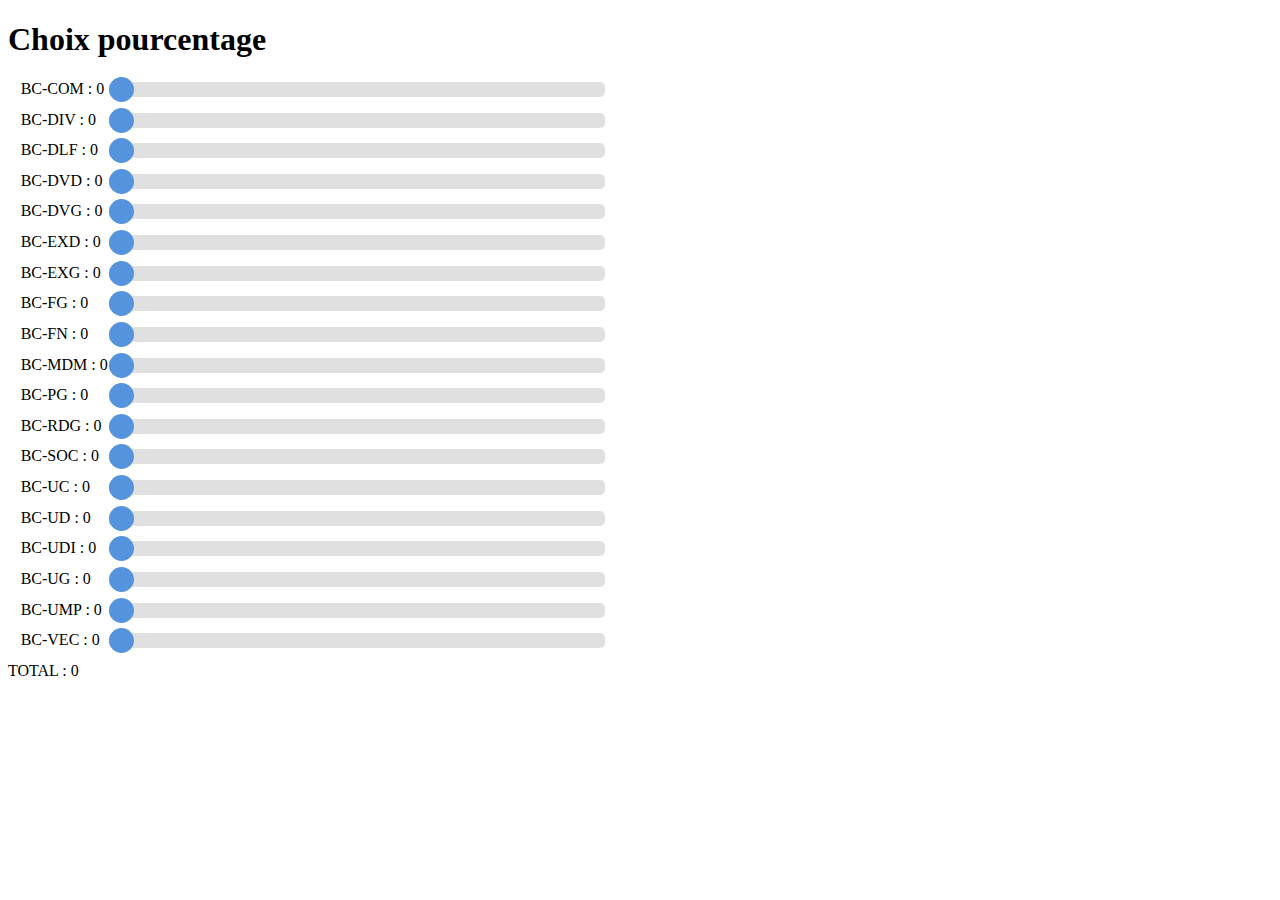
<file: sliders/index.html>
<!DOCTYPE html>
<html>
    <head>
        <meta name="viewport" content="width=device-width, initial-scale=1">
        <link rel="stylesheet" href="style.css">
    </head>
    <body>

        <h1>Choix pourcentage </h1>

        <div class="slider_container">
            <div class="slider_text">BC-COM : <span id="1_value">0</span> <input type="range" min="0" max="100" value="0" class="slider" id="1" oninput="initialisation(id)"></div>
            <div class="slider_text">BC-DIV : <span id="2_value">0</span><input type="range" min="0" max="100" value="0" class="slider" id="2" oninput="initialisation(id)"></div>
            <div class="slider_text">BC-DLF : <span id="3_value">0</span><input type="range" min="0" max="100" value="0" class="slider" id="3" oninput="initialisation(id)"></div>
            <div class="slider_text">BC-DVD : <span id="4_value">0</span><input type="range" min="0" max="100" value="0" class="slider" id="4" oninput="initialisation(id)"></div>
            <div class="slider_text">BC-DVG : <span id="5_value">0</span><input type="range" min="0" max="100" value="0" class="slider" id="5" oninput="initialisation(id)"></div>
            <div class="slider_text">BC-EXD : <span id="6_value">0</span><input type="range" min="0" max="100" value="0" class="slider" id="6" oninput="initialisation(id)"></div>
            <div class="slider_text">BC-EXG : <span id="7_value">0</span><input type="range" min="0" max="100" value="0" class="slider" id="7" oninput="initialisation(id)"></div>
            <div class="slider_text">BC-FG : <span id="8_value">0</span><input type="range" min="0" max="100" value="0" class="slider" id="8" oninput="initialisation(id)"></div>
            <div class="slider_text">BC-FN : <span id="9_value">0</span><input type="range" min="0" max="100" value="0" class="slider" id="9" oninput="initialisation(id)"></div>
            <div class="slider_text">BC-MDM : <span id="10_value">0</span><input type="range" min="0" max="100" value="0" class="slider" id="10" oninput="initialisation(id)"></div>
            <div class="slider_text">BC-PG : <span id="11_value">0</span><input type="range" min="0" max="100" value="0" class="slider" id="11" oninput="initialisation(id)"></div>
            <div class="slider_text">BC-RDG : <span id="12_value">0</span><input type="range" min="0" max="100" value="0" class="slider" id="12" oninput="initialisation(id)"></div>
            <div class="slider_text">BC-SOC : <span id="13_value">0</span><input type="range" min="0" max="100" value="0" class="slider" id="13" oninput="initialisation(id)"></div>
            <div class="slider_text">BC-UC : <span id="14_value">0</span><input type="range" min="0" max="100" value="0" class="slider" id="14" oninput="initialisation(id)"></div>
            <div class="slider_text">BC-UD : <span id="15_value">0</span><input type="range" min="0" max="100" value="0" class="slider" id="15" oninput="initialisation(id)"></div>
            <div class="slider_text">BC-UDI : <span id="16_value">0</span><input type="range" min="0" max="100" value="0" class="slider" id="16" oninput="initialisation(id)"></div>
            <div class="slider_text">BC-UG : <span id="17_value">0</span><input type="range" min="0" max="100" value="0" class="slider" id="17" oninput="initialisation(id)"></div>
            <div class="slider_text">BC-UMP : <span id="18_value">0</span><input type="range" min="0" max="100" value="0" class="slider" id="18" oninput="initialisation(id)"></div>
            <div class="slider_text">BC-VEC : <span id="19_value">0</span><input type="range" min="0" max="100" value="0" class="slider" id="19" oninput="initialisation(id)"></div>
            <div>TOTAL : <span id="somme_value">0</span> </div>

        
        </div>

        

    </body>
    <script src="script.js"></script>
</html>
</file>
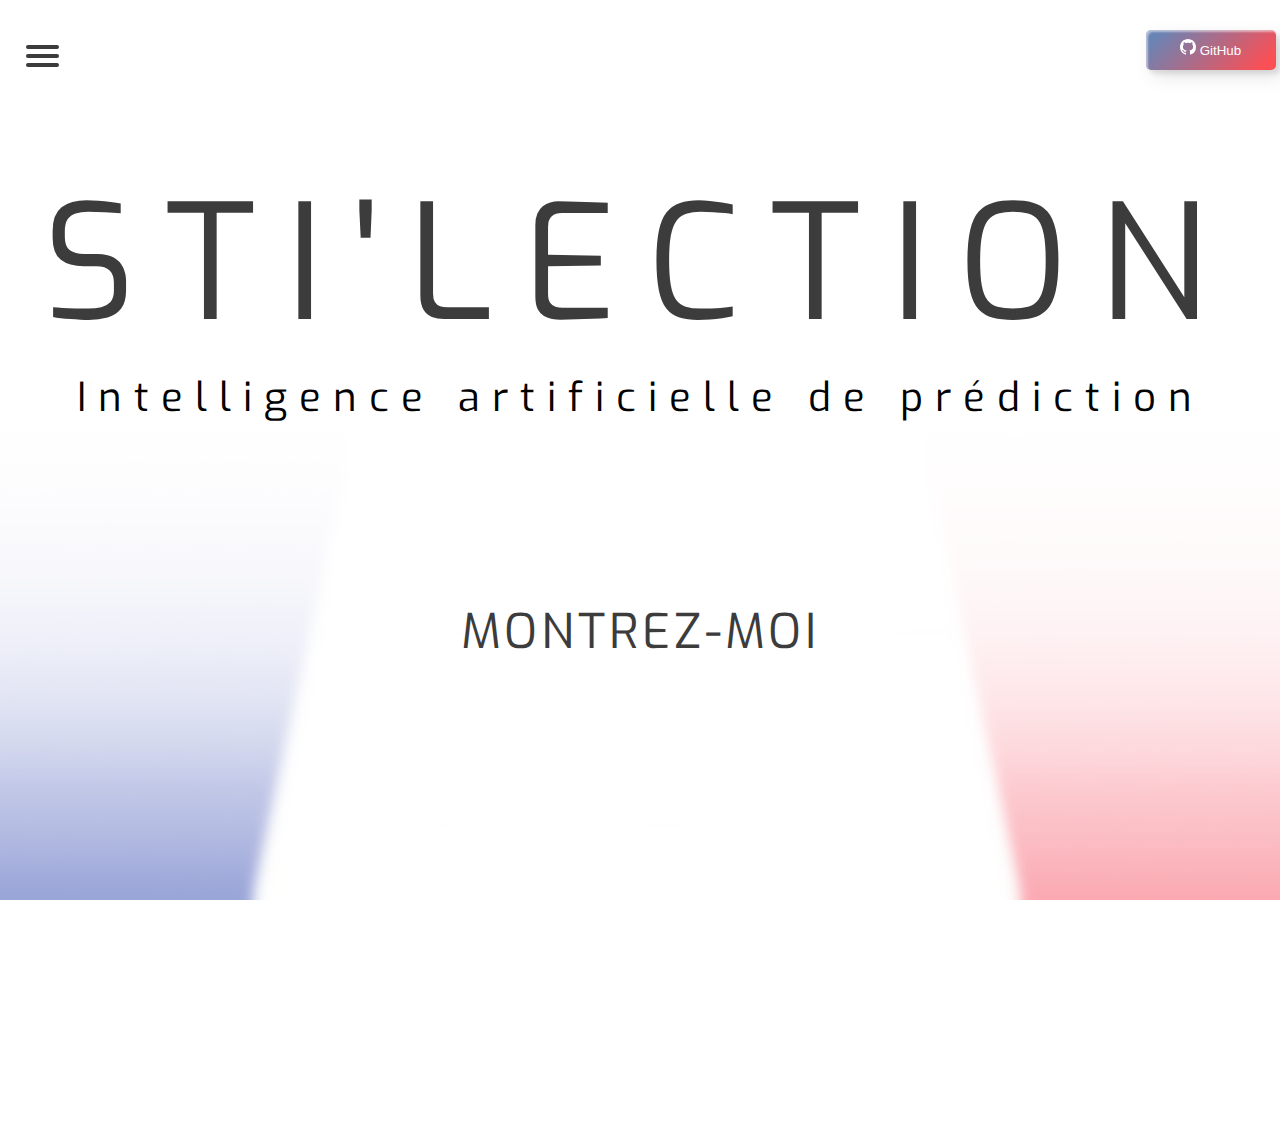
<file: web/index.html>
<!DOCTYPE html>

<html>
    <head>
        <meta charset="utf-8">
        <link rel="stylesheet" href="style.css" />
        <title>StiLection</title>
    </head>

    <body class="accueil">
        
        <button class="custom-btn btn-git" onclick="window.location.href = 'https://github.com/Anatharr/elections';">
            <span> 
                <svg xmlns="http://www.w3.org/2000/svg" width="16" height="16" fill="currentColor" class="bi bi-github" viewBox="0 0 16 16">
                    <path d="M8 0C3.58 0 0 3.58 0 8c0 3.54 2.29 6.53 5.47 7.59.4.07.55-.17.55-.38 0-.19-.01-.82-.01-1.49-2.01.37-2.53-.49-2.69-.94-.09-.23-.48-.94-.82-1.13-.28-.15-.68-.52-.01-.53.63-.01 1.08.58 1.23.82.72 1.21 1.87.87 2.33.66.07-.52.28-.87.51-1.07-1.78-.2-3.64-.89-3.64-3.95 0-.87.31-1.59.82-2.15-.08-.2-.36-1.02.08-2.12 0 0 .67-.21 2.2.82.64-.18 1.32-.27 2-.27.68 0 1.36.09 2 .27 1.53-1.04 2.2-.82 2.2-.82.44 1.1.16 1.92.08 2.12.51.56.82 1.27.82 2.15 0 3.07-1.87 3.75-3.65 3.95.29.25.54.73.54 1.48 0 1.07-.01 1.93-.01 2.2 0 .21.15.46.55.38A8.012 8.012 0 0 0 16 8c0-4.42-3.58-8-8-8z"/>
                </svg>
                GitHub
            </span>
        </button>

        <nav role="navigation">
            <div id="menuToggle">

            <input type="checkbox" />

            <span></span>
            <span></span>
            <span></span>

            <ul id="menu">
                <a href="index.html"><li>Accueil</li></a><br>
                <a href="predictions.php"><li>IA de prédiction</li></a><br>
                <a href="actualites.html"><li>Actualités</li></a><br>
                <a href="projet.html"><li>Le projet</li></a><br>
                <a href="equipe.html"><li>L'équipe</li></a><br>
                <a href="contact.html"><li>Contact</li></a>

                <p id="copyright">© STI'LECTION, 2021 - Tous droits réservés</p>
            </ul>
            </div>
        </nav>

        <div id="title_Estilection">STI'LECTION</div>

        <div id="text_presentation">Intelligence artificielle de prédiction</div>

        <div class="button">
            <form>
              <a href="predictions.php">
                <span></span>
                <span></span>
                <span></span>
                <span></span>
                Montrez-moi
              </a>
            </form>
        </div>       

        <script src="script_accueil.js"></script>
    </body>
</html>
</file>
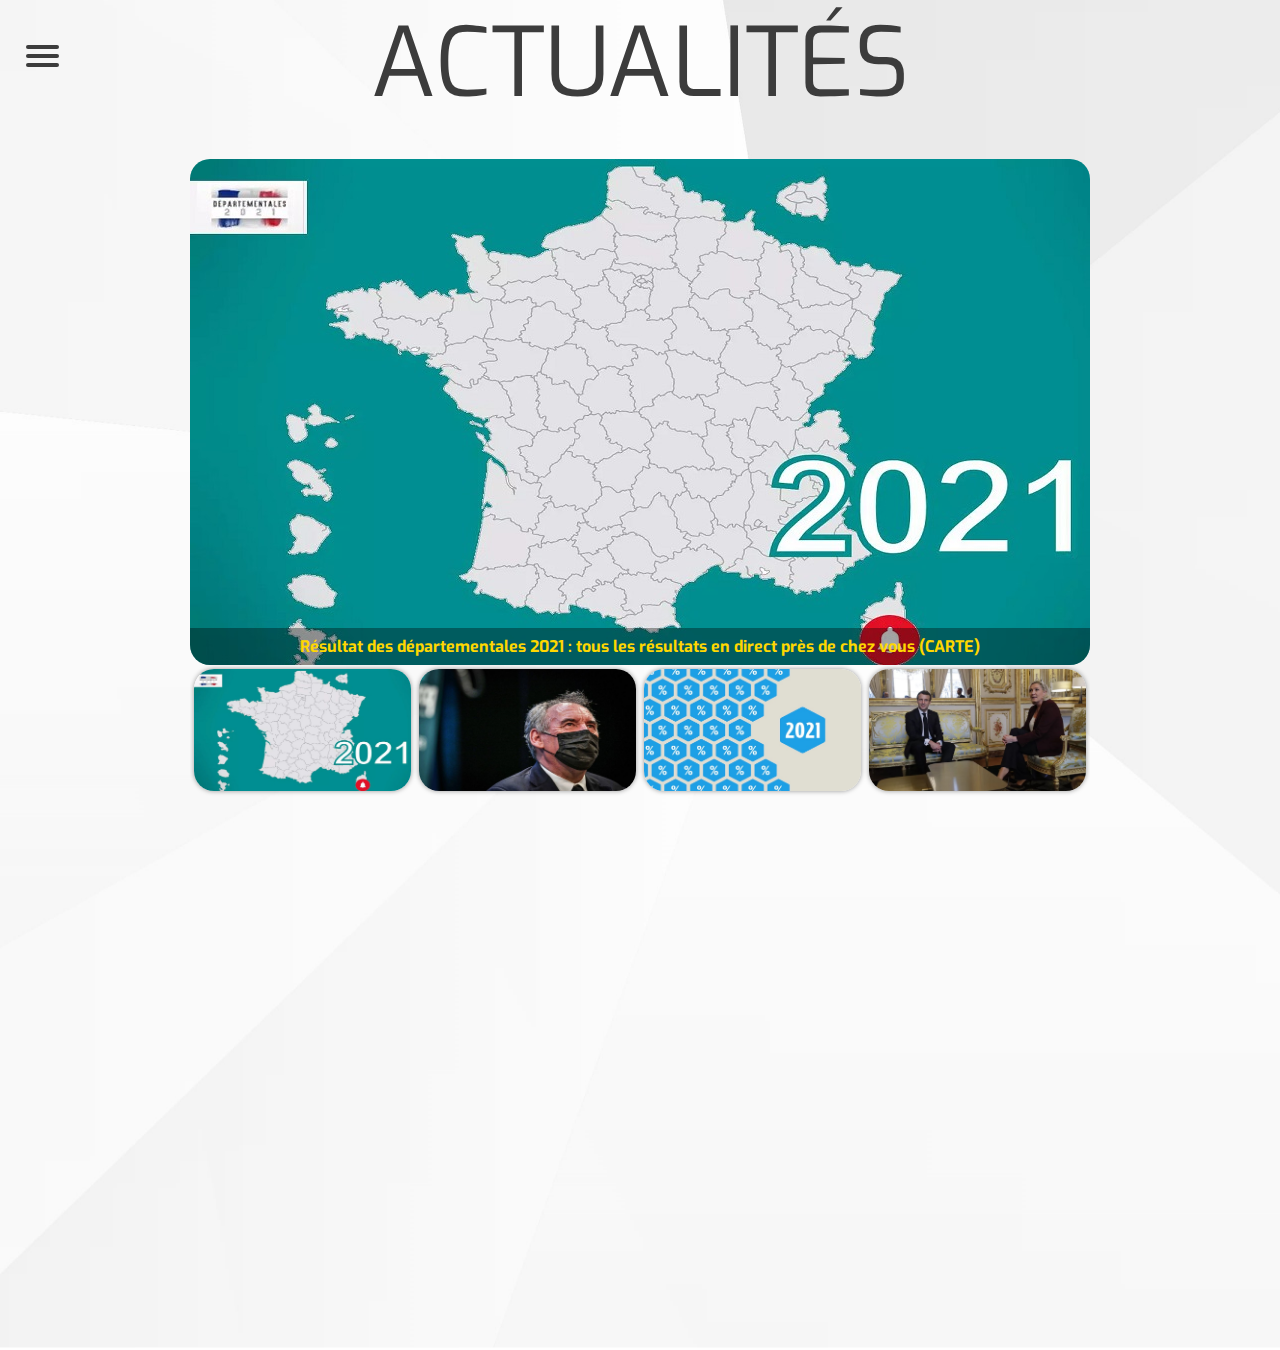
<file: web/actualites.html>
<html>

<head>
    <meta charset="utf-8">
    <link rel="stylesheet" href="stylepredictions.css" />
    <title>Actualités</title>
</head>


<body id="body_actualites">

    <nav role="navigation">
        <div id="menuToggle">

            <input type="checkbox" />

            <span></span>
            <span></span>
            <span></span>

            <ul id="menu">
                <a href="index.html">
                    <li>Accueil</li>
                </a><br>
                <a href="predictions.php">
                    <li>IA de prédiction</li>
                </a><br>
                <a href="actualites.html">
                    <li>Actualités</li>
                </a><br>
                <a href="projet.html">
                    <li>Le projet</li>
                </a><br>
                <a href="equipe.html">
                    <li>L'équipe</li>
                </a><br>
                <a href="contact.html">
                    <li>Contact</li>
                </a>

                <p id="copyright">© STI'LECTION, 2021 - Tous droits réservés</p>
            </ul>
        </div>
    </nav>


    <div id="actualite_titre">
        <div id="titre_actu">Actualités</div>
    </div>
    <div id="actualite_corps">

        <span id="img1" class="target"></span>
        <span id="img2" class="target"></span>
        <span id="img3" class="target"></span>
        <span id="img4" class="target"></span>
        <div class="cadre_diapo">
            <div class="interieur_diapo">
                <div class=description>
                    <span class="legende">Résultat des départementales 2021 : tous les résultats en direct près de chez vous (CARTE)</span>
                    <a href="https://www.linternaute.com/actualite/politique/2537262-resultat-des-departementales-2021-tous-les-resultats-en-direct-pres-de-chez-vous/">
                        <img src="images\act_1.jpg" alt>
                    </a>
                </div>
                <div class=description>
                    <span class="legende">Résultats des régionales EN DIRECT : « Un coup de semonce très important pour la majorité » et l’exécutif juge François Bayrou (MoDem)...</span>
                    <a href="https://www.20minutes.fr/elections/3071739-20210627-elections-regionales-direct-participation-peine-meilleure-deuxieme-tour    ">
                        <img src="images\act_2.jpg" alt>
                    </a>
                </div>
                <div class=description>
                    <span class="legende">Elections départementales 2021 : découvrez les résultats dans votre commune</span>
                    <a href="https://www.leparisien.fr/elections/elections-departementales-second-tour-tous-les-resultats-27-06-2021-PDU34TK62RER3F5U7FGE36JQP4.php">
                        <img src="images\act_3.jpg" alt>
                    </a>
                </div>
                <div class=description>
                    <span class="legende">Présidentielle 2022 : Emmanuel Macron et Marine Le Pen en tête des intentions de vote au premier tour, Xavier Bertrand meilleur candidat pour la droite selon notre sondage</span>
                    <a href="https://www.francetvinfo.fr/politique/marine-le-pen/election-presidentielle-emmanuel-macron-et-marine-le-pen-en-tete-des-intentions-de-vote-au-premier-tour-selon-notre-sondage_4680623.html">
                        <img src="images\act_4.jpg" alt>
                    </a>
                </div>
            </div>
            <ul class="navigation_diapo">
                <li>
                    <a href="#img1"><img src="images\act_1.jpg" alt></a>
                </li>
                <li>
                    <a href="#img2"><img src="images\act_2.jpg" alt></a>
                </li>
                <li>
                    <a href="#img3"><img src="images\act_3.jpg" alt></a>
                </li>
                <li>
                    <a href="#img4"><img src="images\act_4.jpg" alt></a>
                </li>
            </ul>
        </div>

    </div>

</body>

</html>
</file>
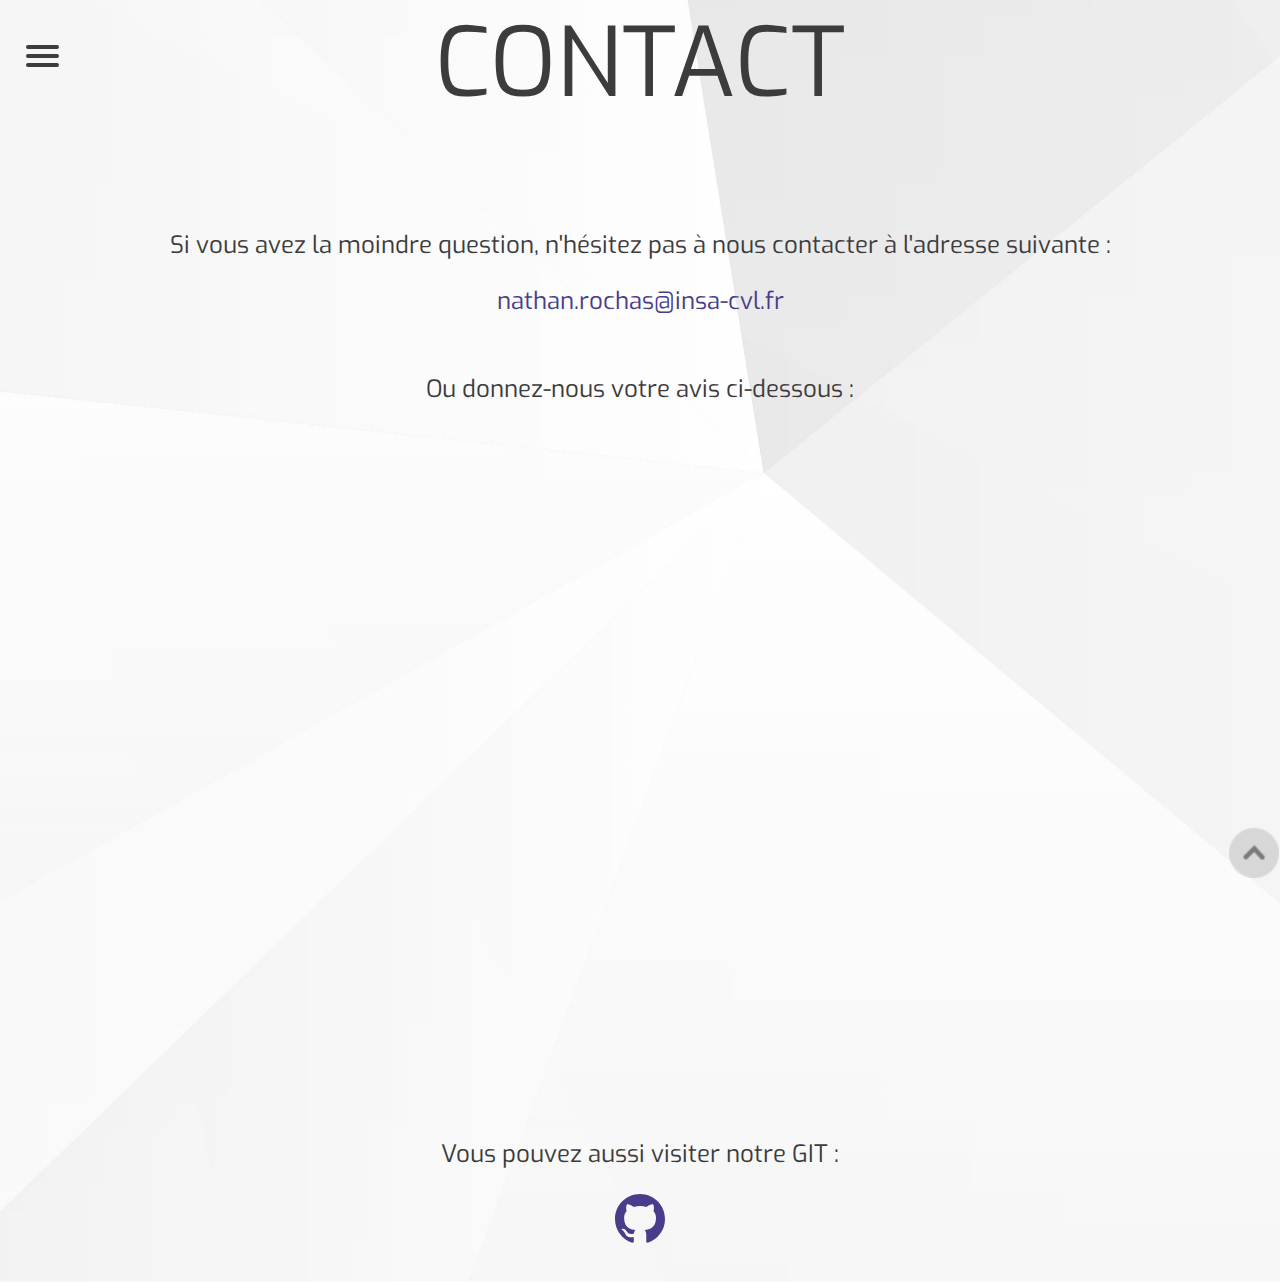
<file: web/contact.html>
<!DOCTYPE html>

<html>

<head>
    <meta charset="utf-8">
    <link rel="stylesheet" href="stylepredictions.css" />
    <title>Contact</title>
</head>


<body id="body_contact">

    <div class="retour_haut_page">
        <a href="#ancrehautpage"><img src="images/to_top.png" /></a>
    </div>

    <nav role="navigation">
        <div id="menuToggle">

            <input type="checkbox" id="checkbox_burger" onclick="menu_deroulant_bloquant()" />

            <span></span>
            <span></span>
            <span></span>

            <ul id="menu">
                <a href="index.html">
                    <li>Accueil</li>
                </a><br>
                <a href="predictions.php">
                    <li>IA de prédiction</li>
                </a><br>
                <a href="actualites.html">
                    <li>Actualités</li>
                </a><br>
                <a href="projet.html">
                    <li>Le projet</li>
                </a><br>
                <a href="equipe.html">
                    <li>L'équipe</li>
                </a><br>
                <a href="contact.html">
                    <li>Contact</li>
                </a>

                <p id="copyright">© STI'LECTION, 2021 - Tous droits réservés</p>
            </ul>
        </div>
    </nav>

    <div class="projet_corps">
        <div class="projet_titre">
            Contact
        </div>
        <div class="contact_contenu">

            <p>Si vous avez la moindre question, n'hésitez pas à nous contacter à l'adresse suivante :</p>
            <a href="mailto:nathan.rochas@insa-cvl.fr">nathan.rochas@insa-cvl.fr</a>
            <br/>
            <br/>
            <p>Ou donnez-nous votre avis ci-dessous :</p>
            <iframe src="https://docs.google.com/forms/d/e/1FAIpQLSekiBBFoej_gWaAhciqFXKOt9H4rk5LDaLRvQ8CmKGEgmdntg/viewform?embedded=true" width="640" height="645" frameborder="0" marginheight="0" marginwidth="0" margin-top="0" overflow-y="hidden">Chargement…</iframe>
            <br/>
            <br/>
            <p>Vous pouvez aussi visiter notre GIT : </p>
            <a href="https://github.com/Anatharr/elections">
                <svg xmlns="http://www.w3.org/2000/svg" width="50" height="50" fill="currentColor" class="bi bi-github" viewBox="0 0 16 16">
                    <path d="M8 0C3.58 0 0 3.58 0 8c0 3.54 2.29 6.53 5.47 7.59.4.07.55-.17.55-.38 0-.19-.01-.82-.01-1.49-2.01.37-2.53-.49-2.69-.94-.09-.23-.48-.94-.82-1.13-.28-.15-.68-.52-.01-.53.63-.01 1.08.58 1.23.82.72 1.21 1.87.87 2.33.66.07-.52.28-.87.51-1.07-1.78-.2-3.64-.89-3.64-3.95 0-.87.31-1.59.82-2.15-.08-.2-.36-1.02.08-2.12 0 0 .67-.21 2.2.82.64-.18 1.32-.27 2-.27.68 0 1.36.09 2 .27 1.53-1.04 2.2-.82 2.2-.82.44 1.1.16 1.92.08 2.12.51.56.82 1.27.82 2.15 0 3.07-1.87 3.75-3.65 3.95.29.25.54.73.54 1.48 0 1.07-.01 1.93-.01 2.2 0 .21.15.46.55.38A8.012 8.012 0 0 0 16 8c0-4.42-3.58-8-8-8z"/>
                </svg>
            </a>
            <br />
            <br />

        </div>
    </div>

    <script src="script_contact.js"></script>
    <script src='https://ajax.googleapis.com/ajax/libs/jquery/2.2.2/jquery.min.js'></script>
    <script src="boutonremonter.js"></script>

</body>

</html>
</file>
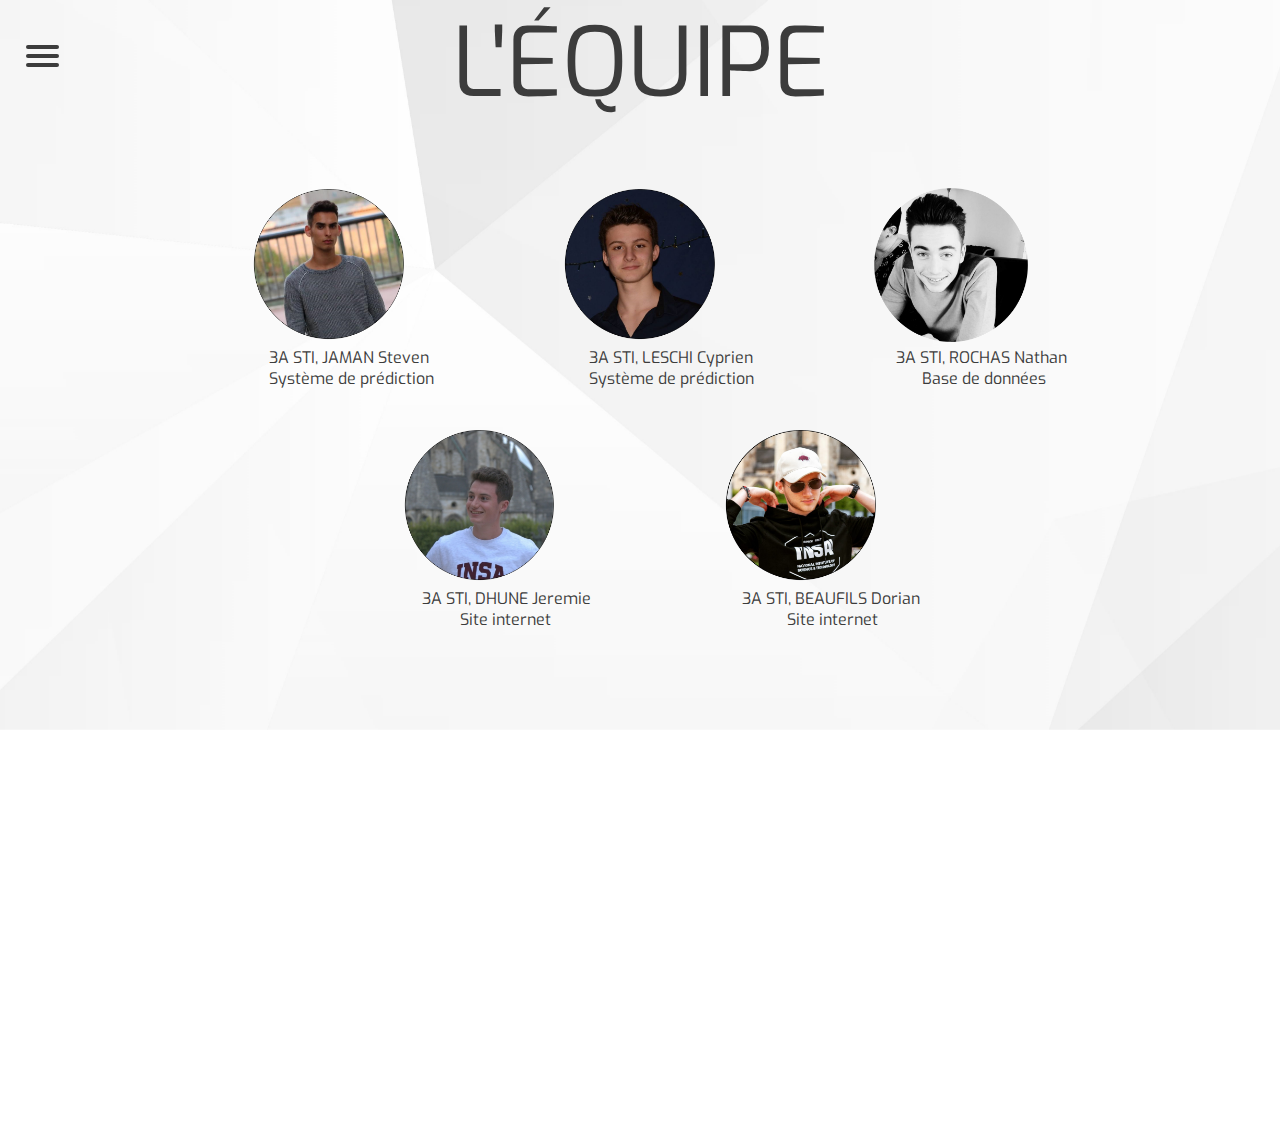
<file: web/equipe.html>
<!DOCTYPE html>

<html>

<head>
    <meta charset="utf-8">
    <link rel="stylesheet" href="stylepredictions.css" />
    <title>Notre équipe</title>
</head>


<body id="body_equipe">
    <nav role="navigation">
        <div id="menuToggle">

            <input type="checkbox" />

            <span></span>
            <span></span>
            <span></span>

            <ul id="menu">
                <a href="index.html">
                    <li>Accueil</li>
                </a><br>
                <a href="predictions.php">
                    <li>IA de prédiction</li>
                </a><br>
                <a href="actualites.html">
                    <li>Actualités</li>
                </a><br>
                <a href="projet.html">
                    <li>Le projet</li>
                </a><br>
                <a href="equipe.html">
                    <li>L'équipe</li>
                </a><br>
                <a href="contact.html">
                    <li>Contact</li>
                </a>

                <p id="copyright">© STI'LECTION, 2021 - Tous droits réservés</p>
            </ul>
        </div>
    </nav>


    <div class="equipe_corps">
        <div class="projet_titre">
            L'équipe
        </div>

        <div class="img_cyp_steven_nathan">
            <img id="img_steven" src="images/steven.png" alt="steven">
            <img id="img_cyprien" src="images/cyprien.png" alt="cyprien">
            <img id="img_nathan" src="images/nathan.png" alt="nathan">
        </div>

        <div class="caption_cyp_steven_nathan">
            <span id="caption_steven"> 3A STI, JAMAN Steven <br> Système de prédiction</span>
            <span id="caption_cyprien">3A STI, LESCHI Cyprien <br> Système de prédiction</span>
            <span id="caption_nathan">3A STI, ROCHAS Nathan <br> <span id="caption_nathan_bdd">Base de
                    données</span></span>
        </div>


        <div class="img_jeremie_dorian">
            <img id="img_jeremie" src="images/jeremie.png" alt="jeremie">
            <img id="img_dorian" src="images/dorian.png" alt="dorian">
        </div>
        
        <div class="caption_jeremie_dorian">
            <span id="caption_jeremie"> 3A STI, DHUNE Jeremie <br> <span id="caption_jeremie_si">Site internet</span></span>
            <span id="caption_dorian">3A STI, BEAUFILS Dorian <br> <span id="caption_dorian_si"> Site internet</span></span>
        </div>

    </div>
</body>

</html>
</file>
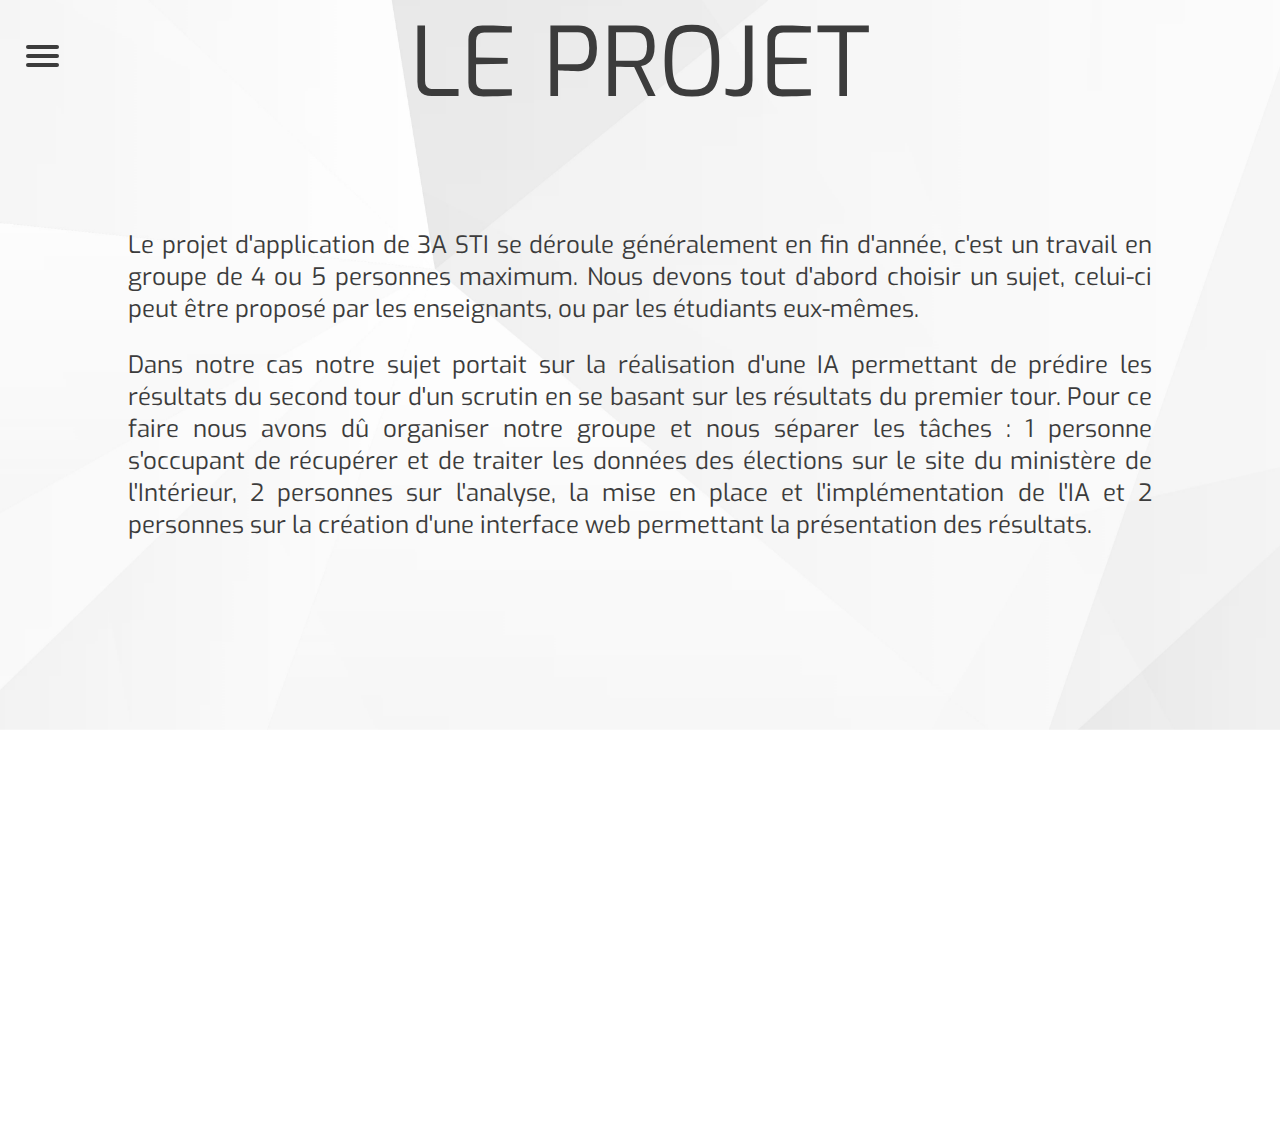
<file: web/projet.html>
<!DOCTYPE html>

<!DOCTYPE html>

<html>

<head>
    <meta charset="utf-8">
    <link rel="stylesheet" href="stylepredictions.css" />
    <title>Notre projet</title>
</head>


<body id="body_projet">
    <nav role="navigation">
        <div id="menuToggle">
            
            <input type="checkbox" />

            <span id="span1"></span>
            <span></span>
            <span></span>
            
            <ul id="menu">
                <a href="index.html">
                    <li>Accueil</li>
                </a><br>
                <a href="predictions.php">
                    <li>IA de prédiction</li>
                </a><br>
                <a href="actualites.html">
                    <li>Actualités</li>
                </a><br>
                <a href="projet.html">
                    <li>Le projet</li>
                </a><br>
                <a href="equipe.html">
                    <li>L'équipe</li>
                </a><br>
                <a href="contact.html">
                    <li>Contact</li>
                </a>

                <p id="copyright">© STI'LECTION, 2021 - Tous droits réservés</p>
            </ul>
       
        </div>
    </nav>

    <div class="projet_corps">
        <div class="projet_titre">
            Le projet
        </div>
        <div class="projet_contenu">
            <p>Le projet d'application de 3A STI se déroule généralement
                en fin d'année, c'est un travail en groupe de 4 ou 5 personnes maximum. Nous devons tout d'abord choisir
                un sujet, celui-ci peut être proposé par les enseignants, ou
                par les étudiants eux-mêmes.</p>

            <p>Dans notre cas notre sujet portait sur la réalisation d'une IA permettant de prédire les résultats du
                second tour d'un scrutin en se basant sur les résultats du premier tour.

                Pour ce faire nous avons dû organiser notre groupe et nous séparer les tâches : 1 personne s'occupant de
                récupérer et de traiter les données des élections sur le site du ministère de l'Intérieur, 2 personnes
                sur l'analyse, la mise en place et l'implémentation de l'IA
                et 2 personnes sur la création d'une interface web permettant la présentation des résultats.</p>
        </div>
    </div>
</body>

</html>
</file>
<file: sliders/style.css>
.slider {
    -webkit-appearance: none;
    width: 40%;
    position: absolute;
    left: 7%;
    height: 15px;
    border-radius: 5px;  
    background: #d3d3d3;
    outline: none;
    opacity: 0.7;
    -webkit-transition: .2s;
    transition: opacity .2s;
}
  
.slider_text {
position: relative;
margin: 1%;
}
.slider::-webkit-slider-thumb {
-webkit-appearance: none;
appearance: none;
width: 25px;
height: 25px;
border-radius: 50%; 
background: rgb(14, 104, 206);
cursor: pointer;
}

.slider::-moz-range-thumb {
width: 25px;
height: 25px;
border-radius: 50%;
background: #04AA6D;
cursor: pointer;
}
</file>
<file: web/style.css>
@import url('https://fonts.googleapis.com/css2?family=Exo:wght@500&display=swap');


body{
  overflow-y: hidden;
}
#title_Estilection{
    font-family: 'Exo', sans-serif;
    text-align: center;
    font-size: 10rem;
    margin-top: 7%;
    letter-spacing: 30px;
    color: rgb(60, 60, 60)
}

#text_presentation{
    font-family: 'Exo', sans-serif;
    text-align: center;
    font-size: 250%;
    letter-spacing: 12px;
}

.button{
    text-align: center;
    margin-top: 10%;
}
.button form a {
    
    font-family: 'Exo', sans-serif;
    position: relative;
    display: inline-block;
    padding: 10px 30px;
    color: rgb(60, 60, 60);
    font-size: 300%;
    
    text-decoration: none;
    text-transform: uppercase;
    overflow: hidden;
    transition: .5s;
    margin-top: 40px;
    letter-spacing: 4px
    
  }
  
.button a:hover {
    border-radius: 5px;
    box-shadow:/* 0 0 5px #ff0000,
                0 0 25px #000000,
                0 0 50px #ff0000,*/
                0 0 40px #00327c;
  }
  
.button a span {
    position: absolute;
    display: block;
  }

.button a span:nth-child(1) {
    top: 0;
    left: -100%;
    width: 100%;
    height: 2px;
    background: linear-gradient(90deg, transparent, #ff0000);
    animation: btn-anim1 1s linear infinite;
}
  
@keyframes btn-anim1 {
    0% {
      left: -100%;
    }
    50%,100% {
      left: 100%;
    }
}
  
.button a span:nth-child(2) {
    top: -100%;
    right: 0;
    width: 2px;
    height: 100%;
    background: linear-gradient(180deg, transparent, #ff0000);
    animation: btn-anim2 1s linear infinite;
    animation-delay: .25s
}
  
@keyframes btn-anim2 {
    0% {
      top: -100%;
    }
    50%,100% {
      top: 100%;
    }
}
  
.button a span:nth-child(3) {
    bottom: 0;
    right: -100%;
    width: 100%;
    height: 2px;
    background: linear-gradient(270deg, transparent, #00327c);
    animation: btn-anim3 1s linear infinite;
    animation-delay: .5s
}
  
@keyframes btn-anim3 {
    0% {
      right: -100%;
    }
    50%,100% {
      right: 100%;
    }
}
  
.button a span:nth-child(4) {
    bottom: -100%;
    left: 0;
    width: 2px;
    height: 100%;
    background: linear-gradient(360deg, transparent, #00327c);
    animation: btn-anim4 1s linear infinite;
    animation-delay: .75s
}
  
@keyframes btn-anim4 {
    0% {
      bottom: -100%;
    }
    50%,100% {
      bottom: 100%;
    }
}

.accueil { 
    background: url(images/background.png) no-repeat center center fixed; 
    -webkit-background-size: cover;
    -moz-background-size: cover;
    -o-background-size: cover;
    background-size: cover;
}


/* MENU DEROULANT */

 
 #menuToggle
 {
   display: block;
   position: absolute;
   top: 5%;
   left: 2%;
   
   
   z-index: 1;
   
   -webkit-user-select: none;
   user-select: none;
 }
 
 #menuToggle a
 {
    font-family: 'Exo', sans-serif;
    text-align: center;
    text-decoration: none;
    color: rgb(60, 60, 60);
    margin: 100%;
    
    transition: color 0.3s ease;
 }
 
 #menu li:hover
 {
    text-align: center;
    color: rgb(250, 250, 250);
    background: #00327c70;
    border-radius: 15px;
 }
 
 #menuToggle input
 {
   display: block;
   
   width: 35px;
   height: 32px;
   position: absolute;
   top: -7px;
   left: -5px;
   
   cursor: pointer;
   
   opacity: 0;
   z-index: 2;
   
   -webkit-touch-callout: none;
 }
 
 #menuToggle span
 {
   display: block;
   width: 33px;
   height: 4px;
   margin-bottom: 5px;
   position: relative;
   
   
   background: rgb(60, 60, 60);
   border-radius: 3px;
   
   z-index: 1;
   
   transform-origin: 4px 0px;
   
   transition: transform 0.5s cubic-bezier(0.77,0.2,0.05,1.0),
               background 0.5s cubic-bezier(0.77,0.2,0.05,1.0),
               opacity 0.55s ease;
 }
 
 #menuToggle span:first-child
 {
   transform-origin: 0% 0%;
 }
 
 #menuToggle span:nth-last-child(2)
 {
   transform-origin: 0% 100%;
 }
 
 #menuToggle input:checked ~ span
 {
   opacity: 1;
   transform: rotate(45deg) translate(-2px, -1px);
   background: rgb(60, 60, 60);
 }
 
 #menuToggle input:checked ~ span:nth-last-child(3)
 {
   opacity: 0;
   transform: rotate(0deg) scale(0.2, 0.2);
 }
 
 #menuToggle input:checked ~ span:nth-last-child(2)
 {
   transform: rotate(-45deg) translate(0, -1px);
 }
 
 #menu
 {
   position: absolute;
   width: 630%;
   height: 3030%;
   margin: -115px 0 0 -50px;
   padding: 192%;
   padding-top: 300px;
   
   background: rgb(250, 250, 250);
   list-style-type: none;
   -webkit-font-smoothing: antialiased;
   
   transform-origin: 0% 0%;
   transform: translate(-100%, 0);
   
   transition: transform 0.5s cubic-bezier(0.77,0.2,0.05,1.0);
 }
 
 #menu li
 {
   padding: 10px 0;
   font-size: 22px;
 }

 #menuToggle input:checked ~ ul
 {
   transform: none;
 }

 #copyright{
    color : rgb(60, 60, 60);
    position: absolute;
    bottom: 0;
    font-size: 80%;
 }
.custom-btn {
    
    width: 130px;
    height: 40px;
    color: #fff;
    border-radius: 5px;
    padding: 10px 25px;
    font-family: 'Lato', sans-serif;
    font-weight: 500;
    background: transparent;
    cursor: pointer;
    transition: all 0.3s ease;
    position: relative;
    display: inline-block;
     box-shadow:inset 2px 2px 2px 0px rgba(255,255,255,.5),
     7px 7px 20px 0px rgba(0,0,0,.1),
     4px 4px 5px 0px rgba(0,0,0,.1);
    outline: none;
    margin-top: 1.75%;
    margin-left: 90%;
}
  
.btn-git {
    background-color: #f0ecfc;
    background-image: linear-gradient(315deg, #ff0000a9 10%, #00327c8f 90%);
    line-height: 42px;
    padding: 0;
    border: none;
  }
  .btn-git span {
    position: relative;
    display: block;
    width: 100%;
    height: 100%;
  }
  .btn-git:before,
  .btn-git:after {
    position: absolute;
    content: "";
    right: 0;
    bottom: 0;
    background: #ff0000;
    /*box-shadow:  4px 4px 6px 0 rgba(255,255,255,.5),
                -4px -4px 6px 0 rgba(116, 125, 136, .2), 
      inset -4px -4px 6px 0 rgba(255,255,255,.5),
      inset 4px 4px 6px 0 rgba(116, 125, 136, .3);*/
    transition: all 0.3s ease;
  }
  .btn-git:before{
     height: 0%;
     width: 2px;
  }
  .btn-git:after {
    width: 0%;
    height: 2px;
  }
  .btn-git:hover:before {
    height: 100%;
  }
  .btn-git:hover:after {
    width: 100%;
  }
  .btn-git:hover{
    background: transparent;
  }
  .btn-git span:hover{
    color: #00327c;
  }
  .btn-git span:before,
  .btn-git span:after {
    position: absolute;
    content: "";
    left: 0;
    top: 0;
    background: #00327c;
    /*box-shadow:  4px 4px 6px 0 rgba(255,255,255,.5),
                -4px -4px 6px 0 rgba(116, 125, 136, .2), 
      inset -4px -4px 6px 0 rgba(255,255,255,.5),
      inset 4px 4px 6px 0 rgba(116, 125, 136, .3);*/
    transition: all 0.3s ease;
  }
  .btn-git span:before {
    width: 2px;
    height: 0%;
  }
  .btn-git span:after {
    height: 2px;
    width: 0%;
  }
  .btn-git span:hover:before {
    height: 100%;
  }
  .btn-git span:hover:after {
    width: 100%;
  }
</file>
<file: web/stylepredictions.css>
@import url('https://fonts.googleapis.com/css2?family=Exo:wght@500&display=swap');

/*********************************************************************************************************************/


/**************************************************** STYLE COMMUN ***************************************************/


/*********************************************************************************************************************/

body {
    overflow-x: hidden;
    width: 100%;
    height: 150%;
    margin: 0;
    padding: 0;
}

.retour_haut_page {
    position: fixed;
    top: 92%;
    left: 96%;
}

.retour_haut_page img {
    filter: invert(1);
    width: 50px;
    height: 50px;
    opacity: 0.5;
}

.retour_haut_page img:hover {
    opacity: 1;
}

.retour_haut_page img:hover {
    filter: invert(0);
    transition: 0.5s;
}

.predictions {
    background: url("images/vote.png") no-repeat;
    background-size: contain;
    overflow-x: auto;
}


/* MENU DEROULANT */

#title_Estilection {
    font-family: 'Exo', sans-serif;
    position: fixed;
    font-size: 200%;
    margin-top: 2%;
    margin-left: 2%;
    letter-spacing: 6px;
    color: rgb(60, 60, 60);
    z-index: 3;
}

#title_Estilection_equipe {
    font-family: 'Exo', sans-serif;
    position: fixed;
    font-size: 200%;
    margin-top: 2%;
    margin-left: 4%;
    letter-spacing: 6px;
    color: rgb(60, 60, 60);
    z-index: 3;
}

#title_Estilection_projet {
    font-family: 'Exo', sans-serif;
    position: fixed;
    font-size: 200%;
    margin-top: 2%;
    margin-left: 3.5%;
    letter-spacing: 6px;
    color: rgb(60, 60, 60);
    z-index: 3;
}

#title_Estilection_actu {
    font-family: 'Exo', sans-serif;
    position: fixed;
    font-size: 200%;
    margin-top: 2%;
    margin-left: 3%;
    letter-spacing: 6px;
    color: rgb(60, 60, 60);
    z-index: 3;
}

#menuToggle {
    display: block;
    position: absolute;
    top: 5%;
    left: 2%;
    z-index: 1;
    -webkit-user-select: none;
    user-select: none;
}

#menuToggle a {
    font-family: 'Exo', sans-serif;
    text-align: center;
    text-decoration: none;
    color: rgb(60, 60, 60);
    margin: 100%;
    transition: color 0.3s ease;
}

#menu li:hover {
    text-align: center;
    color: rgb(250, 250, 250);
    background: #00327c70;
    border-radius: 15px;
}

#menuToggle input {
    display: block;
    width: 35px;
    height: 32px;
    position: absolute;
    top: -7px;
    left: -5px;
    cursor: pointer;
    opacity: 0;
    z-index: 2;
    -webkit-touch-callout: none;
}

#menuToggle span {
    display: block;
    width: 33px;
    height: 4px;
    margin-bottom: 5px;
    position: relative;
    background: rgb(60, 60, 60);
    border-radius: 3px;
    z-index: 1;
    transform-origin: 4px 0px;
    transition: transform 0.5s cubic-bezier(0.77, 0.2, 0.05, 1.0), background 0.5s cubic-bezier(0.77, 0.2, 0.05, 1.0), opacity 0.55s ease;
}

#menuToggle span:first-child {
    transform-origin: 0% 0%;
}

#menuToggle span:nth-last-child(2) {
    transform-origin: 0% 100%;
}

#menuToggle input:checked~span {
    opacity: 1;
    transform: rotate(45deg) translate(-2px, -1px);
    background: rgb(60, 60, 60);
}

#menuToggle input:checked~span:nth-last-child(3) {
    opacity: 0;
    transform: rotate(0deg) scale(0.2, 0.2);
}

#menuToggle input:checked~span:nth-last-child(2) {
    transform: rotate(-45deg) translate(0, -1px);
}

#menu {
    position: absolute;
    width: 630%;
    height: 3030%;
    margin: -115px 0 0 -50px;
    padding: 192%;
    padding-top: 300px;
    background: rgb(250, 250, 250);
    list-style-type: none;
    -webkit-font-smoothing: antialiased;
    transform-origin: 0% 0%;
    transform: translate(-100%, 0);
    transition: transform 0.5s cubic-bezier(0.77, 0.2, 0.05, 1.0);
}

#menu li {
    padding: 10px 0;
    font-size: 22px;
}

#menuToggle input:checked~ul {
    transform: none;
}

#copyright {
    color: rgb(60, 60, 60);
    position: absolute;
    bottom: 0;
    font-size: 80%;
}

h1 {
    font-size: 40px;
    font-family: 'Trebuchet MS', sans-serif;
    text-align: center;
}

h2 {
    font-size: 25px;
    font-family: 'Trebuchet MS', sans-serif;
    text-align: center;
}


/* SCROLLBAR */

#body_projet {
    overflow-y: hidden;
    background: url("images/background_2.png") no-repeat;
    background-size: cover;
}

#body_equipe {
    overflow-y: hidden;
    background: url("images/background_2.png") no-repeat;
    background-size: cover;
}

#body_contact {
    overflow-y: auto;
    background: url("images/background_2.png") no-repeat;
    background-size: cover;
}

#body_actualites {
    overflow-y: hidden;
    background: url("images/background_2.png") no-repeat;
    background-size: cover;
}


/*********************************************************************************************************************/


/**************************************************** PAGE PREDICTIONS ***********************************************/


/*********************************************************************************************************************/


/* GESTION TEXTE */

#texte_choix_echelle {
    font-family: 'Exo', sans-serif;
    max-width: 80%;
    font-size: 1.5em;
    font-style: italic;
    margin-top: 28%;
    margin-left: 2%;
    letter-spacing: 6px;
    color: rgb(60, 60, 60);
}


/* GESTION DES IMAGES */

#img_vote {
    background-image: url("/images/vote.png");
    width: 100%;
    margin: 0;
    padding: 0;
}

.images_map {
    text-align: center;
}

#img_dep {
    position: relative;
    width: 15%;
    height: auto;
    margin-right: 15%;
}

#img_reg {
    position: relative;
    width: 15%;
    top: 15%;
    height: auto;
}

#img_fr {
    position: relative;
    width: 15%;
    height: auto;
    margin-left: 15%;
}


/* MENU DEROULANTS */


/* Label département */

.label_deroulant_dep_annee {
    margin-left: 12%;
    margin-top: 3%;
}

.label_deroulant_dep_annee label {
    font-family: 'Exo', sans-serif;
    font-size: 120%;
    font-style: italic;
    letter-spacing: 3px;
    color: rgb(60, 60, 60);
}

.label_deroulant_dep {
    margin-left: 12%;
    margin-top: 10%;
}

.label_deroulant_dep label {
    font-family: 'Exo', sans-serif;
    font-size: 120%;
    font-style: italic;
    letter-spacing: 3px;
    color: rgb(60, 60, 60);
    margin-top: 15%;
}


/* Label région */

.label_deroulant_reg_annee {
    text-align: center;
    margin-top: 3%;
}

.label_deroulant_reg_annee label {
    font-family: 'Exo', sans-serif;
    font-size: 120%;
    font-style: italic;
    letter-spacing: 3px;
    color: rgb(60, 60, 60);
}

.label_deroulant_reg {
    text-align: center;
    margin-top: 10%;
}

.label_deroulant_reg label {
    font-family: 'Exo', sans-serif;
    font-size: 120%;
    font-style: italic;
    letter-spacing: 3px;
    color: rgb(60, 60, 60);
    margin-top: 15%;
}


/*Déroulant département */

.deroulant_dep_annee {
    position: absolute;
    margin-left: 14%;
    margin-top: 3%;
    transform: translate(-20%, -20%);
    border-radius: 2%;
}

.deroulant_dep_annee select {
    background-color: rgb(60, 60, 60, 0.4);
    color: rgb(250, 250, 250);
    padding: 15px;
    width: 180px;
    border: none;
    font-size: 15px;
    box-shadow: 0 5px 25px rgba(0, 0, 0, 0.4);
    -webkit-appearance: button;
    appearance: button;
    outline: none;
    border-radius: 50px;
}

.deroulant_dep {
    position: absolute;
    margin-left: 14%;
    margin-top: 3%;
    transform: translate(-20%, -20%);
    border-radius: 2%;
}

.deroulant_dep select {
    background-color: rgb(60, 60, 60, 0.4);
    color: rgb(250, 250, 250);
    padding: 15px;
    width: 180px;
    border: none;
    font-size: 15px;
    box-shadow: 0 5px 25px rgba(0, 0, 0, 0.4);
    -webkit-appearance: button;
    appearance: button;
    outline: none;
    border-radius: 50px;
}

.deroulant_dep select option {
    padding: 30px;
}


/*Label région */

.deroulant_reg_annee {
    position: absolute;
    margin-left: 45%;
    margin-top: 3%;
    transform: translate(-20%, -20%);
    border-radius: 2%;
}

.deroulant_reg_annee select {
    background-color: rgb(60, 60, 60, 0.4);
    color: rgb(250, 250, 250);
    padding: 15px;
    width: 180px;
    border: none;
    font-size: 15px;
    box-shadow: 0 5px 25px rgba(0, 0, 0, 0.4);
    -webkit-appearance: button;
    appearance: button;
    outline: none;
    border-radius: 50px;
}

.deroulant_reg {
    position: absolute;
    margin-left: 45%;
    margin-top: 3%;
    transform: translate(-20%, -20%);
    border-radius: 2%;
}

.deroulant_reg select {
    background-color: rgb(60, 60, 60, 0.4);
    color: rgb(250, 250, 250);
    padding: 15px;
    width: 180px;
    border: none;
    font-size: 15px;
    box-shadow: 0 5px 25px rgba(0, 0, 0, 0.4);
    -webkit-appearance: button;
    appearance: button;
    outline: none;
    border-radius: 50px;
}

.deroulant_dep select option {
    padding: 30px;
}


/* BOUTONS CONFIRMATION */

.button_dep {
    font-family: 'Exo', sans-serif;
    letter-spacing: 1px;
    margin-top: 10%;
    margin-left: 12%;
    width: 350px;
    height: 50px;
    border: none;
    outline: none;
    color: rgb(250, 250, 250);
    background: rgb(250, 250, 250);
    cursor: pointer;
    position: relative;
    z-index: 0;
    border-radius: 10px;
}

.button_dep:before {
    content: '';
    background: linear-gradient(45deg, blue, white, red, white, blue, white, red, white, blue);
    position: absolute;
    top: -2px;
    left: -2px;
    background-size: 400%;
    z-index: -1;
    filter: blur(5px);
    width: calc(100% + 1px);
    height: calc(100% + 1px);
    animation: glowing 20s linear infinite;
    opacity: 0;
    transition: opacity .3s ease-in-out;
    border-radius: 10px;
}

.button_dep:active {
    color: rgb(250, 250, 250);
}

.button_dep:active:after {
    color: rgb(250, 250, 250);
}

.button_dep:hover:before {
    opacity: 0.8;
}

.button_dep:after {
    z-index: -1;
    content: '';
    position: absolute;
    width: 100%;
    height: 100%;
    background: rgb(60, 60, 60);
    left: 0;
    top: 0;
    border-radius: 10px;
}

@keyframes glowing {
    0% {
        background-position: 0 0;
    }
    50% {
        background-position: 400% 0;
    }
    100% {
        background-position: 0 0;
    }
}

.button_reg {
    font-family: 'Exo', sans-serif;
    letter-spacing: 1px;
    margin-top: 10%;
    margin-left: 42%;
    width: 350px;
    height: 50px;
    border: none;
    outline: none;
    color: rgb(250, 250, 250);
    background: rgb(250, 250, 250);
    cursor: pointer;
    position: relative;
    z-index: 0;
    border-radius: 10px;
}

.button_reg:before {
    content: '';
    background: linear-gradient(45deg, blue, white, red, white, blue, white, red, white, blue);
    position: absolute;
    top: -2px;
    left: -2px;
    background-size: 400%;
    z-index: -1;
    filter: blur(5px);
    width: calc(100% + 1px);
    height: calc(100% + 1px);
    animation: glowing 20s linear infinite;
    opacity: 0;
    transition: opacity .3s ease-in-out;
    border-radius: 10px;
}

.button_reg:active {
    color: rgb(250, 250, 250);
}

.button_reg:active:after {
    color: rgb(250, 250, 250);
}

.button_reg:hover:before {
    opacity: 0.8;
}

.button_reg:after {
    z-index: -1;
    content: '';
    position: absolute;
    width: 100%;
    height: 100%;
    background: rgb(60, 60, 60);
    left: 0;
    top: 0;
    border-radius: 10px;
}

@keyframes glowing {
    0% {
        background-position: 0 0;
    }
    50% {
        background-position: 400% 0;
    }
    100% {
        background-position: 0 0;
    }
}


/* GRAPHS */

#graph_dep {
    font-family: 'Exo', sans-serif;
    position: relative;
    text-align: center;
    font-size: 150%;
    font-style: italic;
    margin-top: 2%;
    margin-bottom: 3%;
    letter-spacing: 6px;
    color: rgb(60, 60, 60);
}

#graph_reg {
    font-family: 'Exo', sans-serif;
    position: relative;
    text-align: center;
    font-size: 150%;
    font-style: italic;
    margin-top: 2%;
    margin-bottom: 3%;
    letter-spacing: 6px;
    color: rgb(60, 60, 60);
}


/* TABLEAU TOUR 1 */

#tour1_tab_dep {
    border-collapse: collapse;
    margin: 0 auto;
    margin-bottom: 3%;
    margin-top: 3%;
    position: relative;
    text-align: center;
}

.tour_1_ligne_dep {
    background-color: white;
}

#tour1_titre {
    font-family: 'Exo', sans-serif;
    position: relative;
    margin-bottom: 1%;
    text-align: center;
    color: rgb(60, 60, 60);
    font-size: 100%;
}

#tour1_ligne_titres_dep {
    background-color: rgba(46, 106, 255, 0.3);
}

.tour1_ligne_dep {
    background-color: rgba(46, 106, 255, 0.1);
}

.tour1_ligne_dep:hover {
    background-color: rgba(46, 106, 255, 0.3);
}

.tour1_colonne_dep {
    border: 1px solid black;
}

#tour2_titre {
    font-family: 'Exo', sans-serif;
    position: relative;
    margin-bottom: 1%;
    text-align: center;
    color: rgb(60, 60, 60);
}

#tour2_tab_dep {
    border-collapse: collapse;
    margin: 0 auto;
    margin-top: 3%;
    margin-bottom: 3%;
    position: relative;
    text-align: center;
}

#tour2_ligne_titres_dep {
    background-color: rgba(46, 106, 255, 0.3);
}

.tour2_ligne_dep {
    background-color: rgba(46, 106, 255, 0.1);
}

.tour2_ligne_dep:hover {
    background-color: rgba(46, 106, 255, 0.3);
}

.tour2_colonne_dep {
    border: 1px solid black;
}

#loader {
    margin-left: 3%;
    top: 10px;
    display: none;
    position: relative;
    border: 8px solid rgb(60, 60, 60, 0.3);
    border-radius: 50%;
    border-top: 8px solid rgb(60, 60, 60, 0.7);
    width: 15px;
    height: 15px;
    -webkit-animation: spin 1s linear infinite;
    /* Safari */
    animation: spin 1s linear infinite;
}


/* Safari */

@-webkit-keyframes spin {
    0% {
        -webkit-transform: rotate(0deg);
    }
    100% {
        -webkit-transform: rotate(360deg);
    }
}

@keyframes spin {
    0% {
        transform: rotate(0deg);
    }
    100% {
        transform: rotate(360deg);
    }
}


/*********************************************************************************************************************/


/*********************************************************************************************************************/


/*********************************************************************************************************************/


/* A REVOIR - IMAGES TEAM */


/*.images_team img{
  max-width: 15%;
  height: auto;
}*/

.equipe_corps {
    font-family: 'Exo', sans-serif;
    color: rgb(60, 60, 60);
    margin-left: 10%;
    margin-right: 10%;
    margin-bottom: 0%;
    margin-top: auto;
}

.equipe_corps img {
    width: 15%;
    height: auto;
}

.img_cyp_steven_nathan {
    margin-top: 6%;
    text-align: center;
}

.img_jeremie_dorian {
    margin-top: 8%;
    text-align: center;
}

#img_cyprien {
    margin-left: 15%;
    margin-right: 15%;
}

#img_jeremie {
    margin-right: 8%;
}

#img_dorian {
    margin-left: 8%;
}

.caption_cyp_steven_nathan span {
    position: absolute;
}

.caption_cyp_steven_nathan {
    display: inline;
}

#caption_steven {
    margin-left: 11%;
}

#caption_cyprien {
    margin-left: 36%;
}

#caption_nathan {
    margin-left: 60%;
}

#caption_nathan_bdd {
    margin-left: 15%;
}

.caption_jeremie_dorian span {
    position: absolute;
}

#caption_jeremie {
    margin-left: 23%;
}

#caption_jeremie_si {
    margin-left: 22%;
}

#caption_dorian {
    margin-left: 48%;
}

#caption_dorian_si {
    margin-left: 25%;
}


/* NATHAN - A CONTINUER */

#actualite_titre {
    font-family: 'Exo', sans-serif;
    color: rgb(60, 60, 60);
    text-align: center;
    text-transform: uppercase;
    font-size: 6em;
}

#actualite_corps {
    margin-bottom: 3%;
}

.cadre_diapo img {
    max-width: 100%;
    height: auto;
    border-radius: 20px;
}

.target {
    display: none
}

.cadre_diapo {
    max-width: 900px;
    margin: 2rem auto;
    overflow: hidden;
    align-content: center;
}

.interieur_diapo {
    display: flex;
    width: 400%;
    transition: transform .6s ease-in-out
}

.description {
    position: relative;
}

.description span {
    font-family: 'Exo', sans-serif;
    position: absolute;
    font-weight: bold;
    left: 0;
    right: 0;
    bottom: 0;
    font-size: 75%;
    text-align: center;
    display: flex;
    padding: .5rem;
    justify-content: center;
    color: gold;
    background: hsla(0, 0%, 0%, .35);
    border-bottom-left-radius: 20px;
    border-bottom-right-radius: 20px;
}

.interieur_diapo:hover .description span {
    background: hsla(0, 0%, 0%, 1);
}

#img1:target~.cadre_diapo .interieur_diapo {
    transform: translatex(0)
}


/*image 1*/

#img2:target~.cadre_diapo .interieur_diapo {
    transform: translatex(-25%)
}


/*image 2*/

#img3:target~.cadre_diapo .interieur_diapo {
    transform: translatex(-50%)
}


/*image 3*/

#img4:target~.cadre_diapo .interieur_diapo {
    transform: translatex(-75%)
}


/*image 4*/


/*navigation avec images miniatures*/

.navigation_diapo {
    display: flex;
    list-style-type: none;
    margin: 0;
    padding: 0;
}

.navigation_diapo li {
    padding: .25rem;
}

.navigation_diapo img {
    border: 0px solid white;
    box-shadow: 0 0 5px hsla(0, 0%, 0%, .4);
}

@media (min-width:31.25rem) {
    .description span {
        font-size: initial
    }
}


/**** PAGE PROJET & CONTACT  *****/

.projet_corps {
    font-family: 'Exo', sans-serif;
    color: rgb(60, 60, 60);
    text-align: center;
    margin-left: 10%;
    margin-right: 10%;
    margin-bottom: 0%;
    margin-top: auto;
}

.projet_titre {
    text-transform: uppercase;
    font-size: 6em;
    text-align: center;
}

.projet_contenu {
    margin-top: 10%;
    font-size: 1.5em;
    text-align: justify;
}

.contact_contenu {
    margin-top: 10%;
    text-align: center;
    font-size: 1.5em;
}

.contact_contenu a {
    text-decoration: none;
    color: darkslateblue;
}


/*************************/

.graphe {
    position: relative
}


/*** TEST BOUTON ***/






/* Partie IA */

.form_ia_line select {
    background-color: rgb(60, 60, 60, 0.4);
    color: rgb(250, 250, 250);
    padding: 15px;
    border: none;
    font-size: 15px;
    box-shadow: 0 2px 10px rgba(0, 0, 0, 0.4);
    -webkit-appearance: button;
    appearance: button;
    outline: none;
    border-radius: 50px;
    margin-right: 2.5%;
    margin-left: 2.5%;
}

.form_ia_line button {
    width: 15%;
    margin-top: 2%;
    margin-left: 2%;
}

.form_ia_line {
    margin-top: 2.5%;
}

.form_ia_line * {
    display: inline;
}

.prediction_ia table {
    width: 50%;
    margin-left: auto;
    margin-right: auto;
}


#label_dep {
    background-color: rgb(255, 255, 255, 0.4);
    color: rgb(180, 180, 180);
    padding: 15px;
    border: none;
    font-size: 15px;
    box-shadow: 0 1px 5px rgba(0, 0, 0, 0.4);
    -webkit-appearance: button;
    appearance: button;
    outline: none;
    border-radius: 50px;
}

.label_ia {
    font-size: 1.3em;
    padding-top: 5%;
    padding-bottom: 5%;
}

.prediction_ia {
    margin-top: 10%;
    margin-bottom: 10%;
}

.prediction_ia td {
    padding: 5%;
    text-align: center;
}

.prediction_ia h2 {
    font-family: 'Exo', sans-serif;
    font-style: italic;
    margin-top: 3%;
    margin-bottom: 3%;
    letter-spacing: 6px;
    color: rgb(60, 60, 60);
}

.details_ia {
    text-align: center;
}

#model_name_image {
    font-family: 'Exo', sans-serif;
    text-align: center;
    font-size: 100%;
    font-style: italic;
    margin-top: 2%;
    margin-bottom: 3%;
    letter-spacing: 4px;
    color: rgb(60, 60, 60);
}

#tab_chaine_ia_div {
    margin-right: 10%;
    position: relative;
}

#tab_chaine_ia {
    border-collapse: collapse;
    margin: 0 auto;
    margin-bottom: 3%;
    margin-top: 3%;
    position: relative;
    text-align: center;
}

#tab_chaine_ia td {
    border: 1px solid black;        
}
</file>
